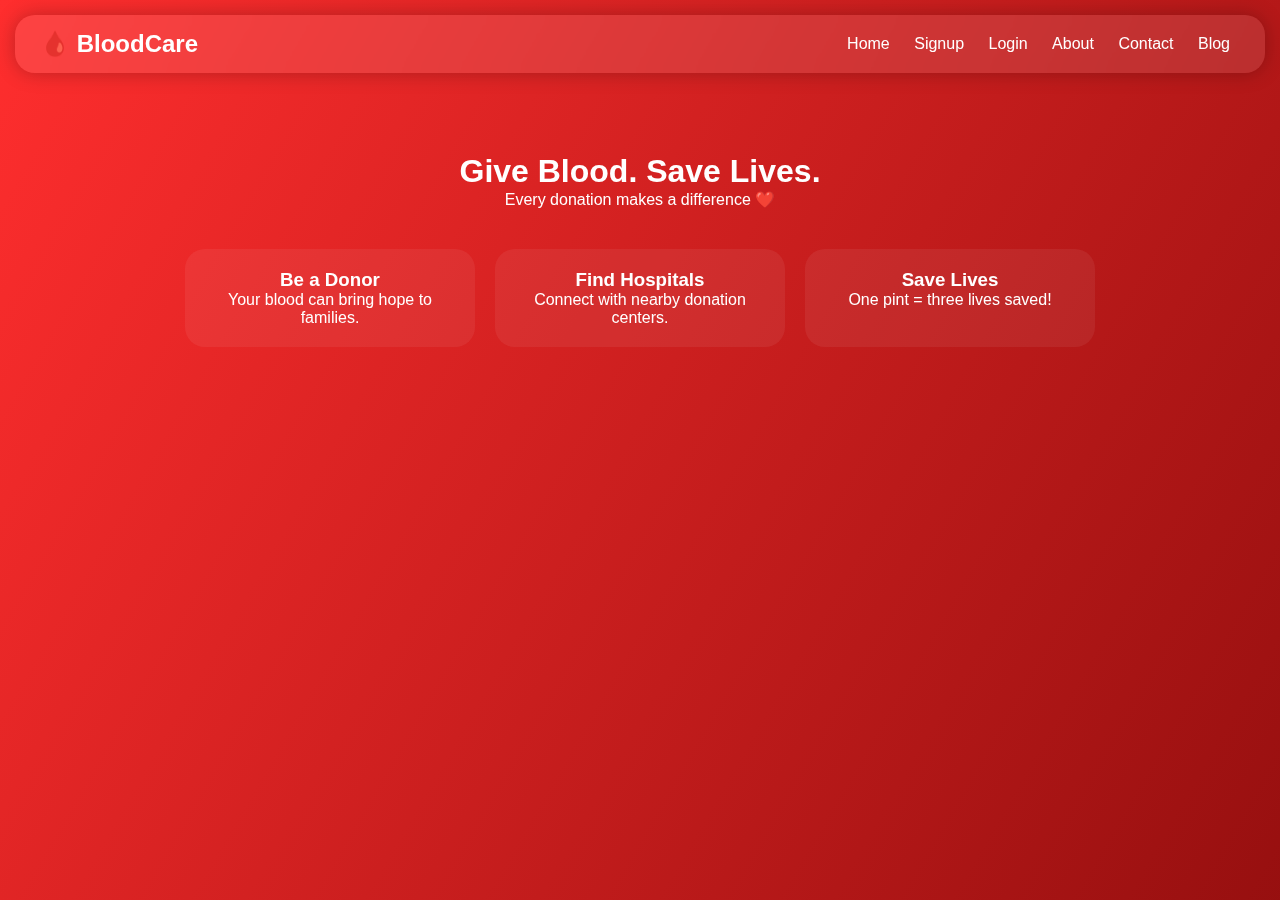
<file: index.html>
<!DOCTYPE html>
<html>
<head>
  <title>Blood Donate | Home</title>
  <link rel="stylesheet" href="style.css">
</head>

<body>
<div class="bg"></div>

<header class="glass">
  <h2>🩸 BloodCare</h2>
  <nav>
    <a href="index.html">Home</a>
    <a href="signup.html">Signup</a>
    <a href="login.html">Login</a>
    <a href="about.html">About</a>
    <a href="contact.html">Contact</a>
    <a href="blog.html">Blog</a>
  </nav>
</header>

<section class="hero">
  <h1>Give Blood. Save Lives.</h1>
  <p>Every donation makes a difference ❤️</p>

 

<section class="cards">
  <div class="card">
    <h3>Be a Donor</h3>
    <p>Your blood can bring hope to families.</p>
  </div>

  <div class="card">
    <h3>Find Hospitals</h3>
    <p>Connect with nearby donation centers.</p>
  </div>

  <div class="card">
    <h3>Save Lives</h3>
    <p>One pint = three lives saved!</p>
  </div>
</section>

<script src="script.js"></script>
</body>
</html>
</file>
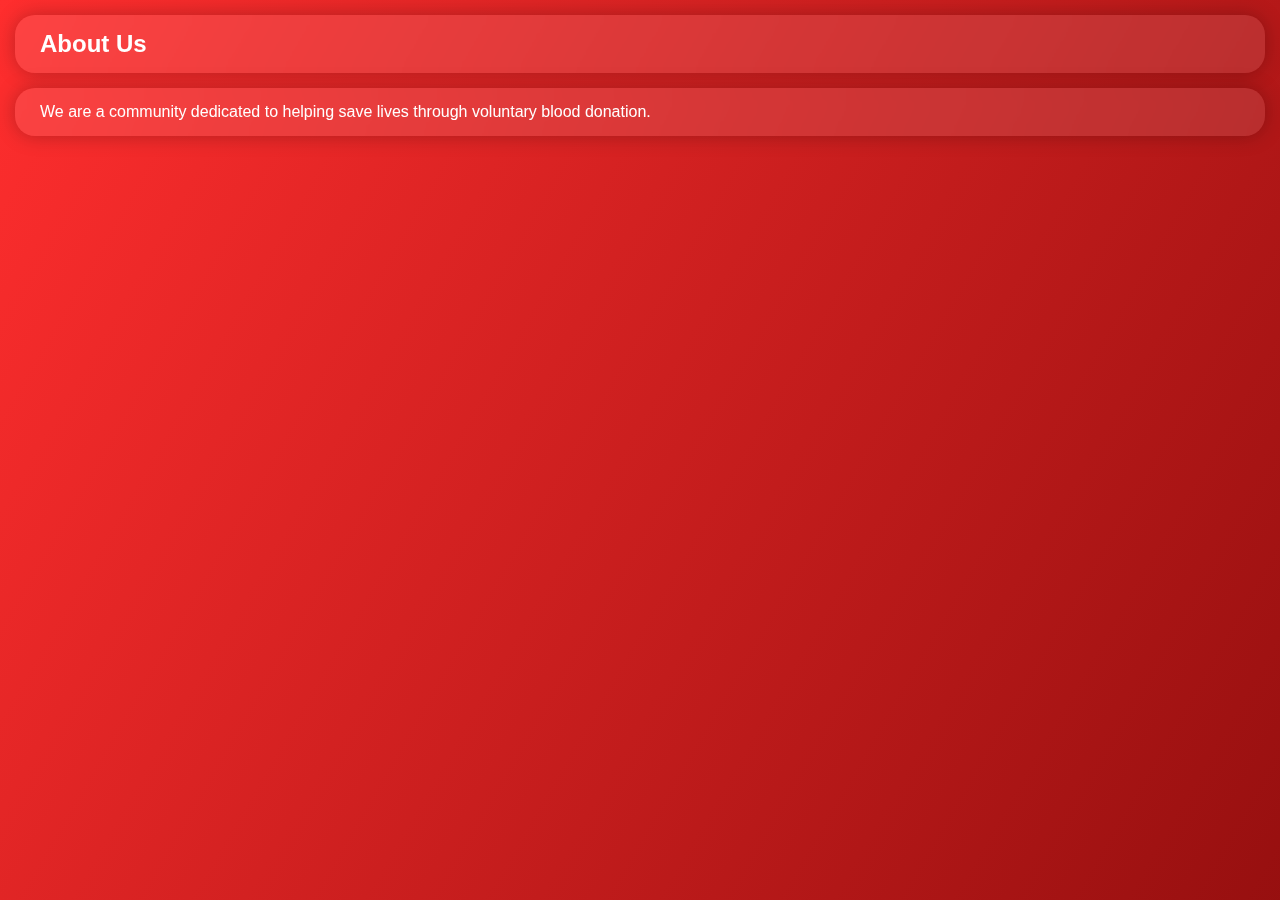
<file: about.html>
<!DOCTYPE html>
<html>
<head>
<title>About</title>
<link rel="stylesheet" href="style.css">
</head>

<body>
<div class="bg"></div>

<header class="glass">
<h2>About Us</h2>
</header>

<section class="glass content">
<p>We are a community dedicated to helping save lives through voluntary blood donation.</p>
</section>

</body>
</html>
</file>
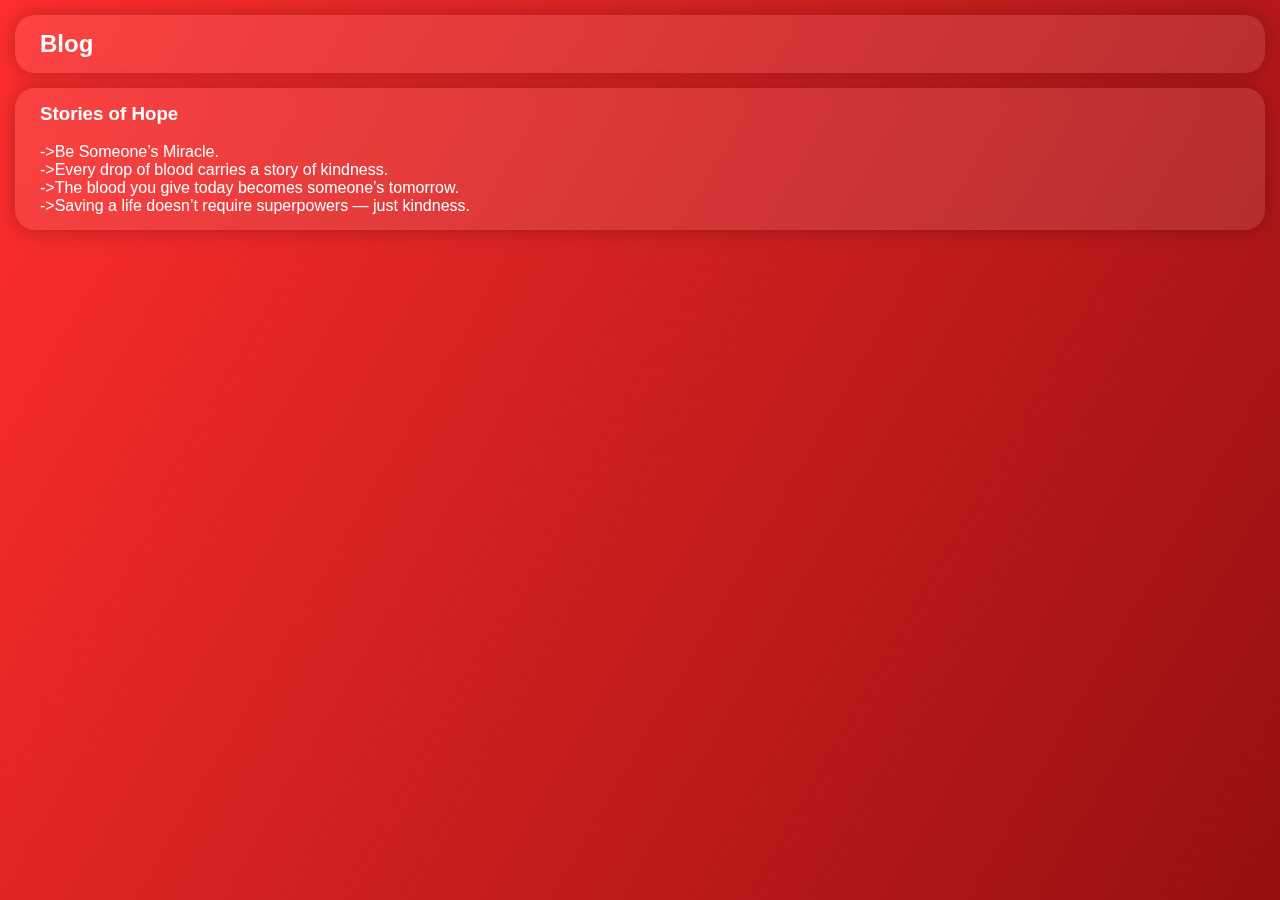
<file: blog.html>
<!DOCTYPE html>
<html>
<head>
<title>Blog</title>
<link rel="stylesheet" href="style.css">
</head>

<body>
<div class="bg"></div>

<header class="glass">
<h2>Blog</h2>
</header>

<section class="glass content">
<h3>Stories of Hope</h3><br>
<p>->Be Someone’s Miracle.<br>
->Every drop of blood carries a story of kindness.<br>
    ->The blood you give today becomes someone’s tomorrow.<br>
    ->Saving a life doesn’t require superpowers — just kindness.<br>
    
</p>
</section>

</body>
</html>
</file>
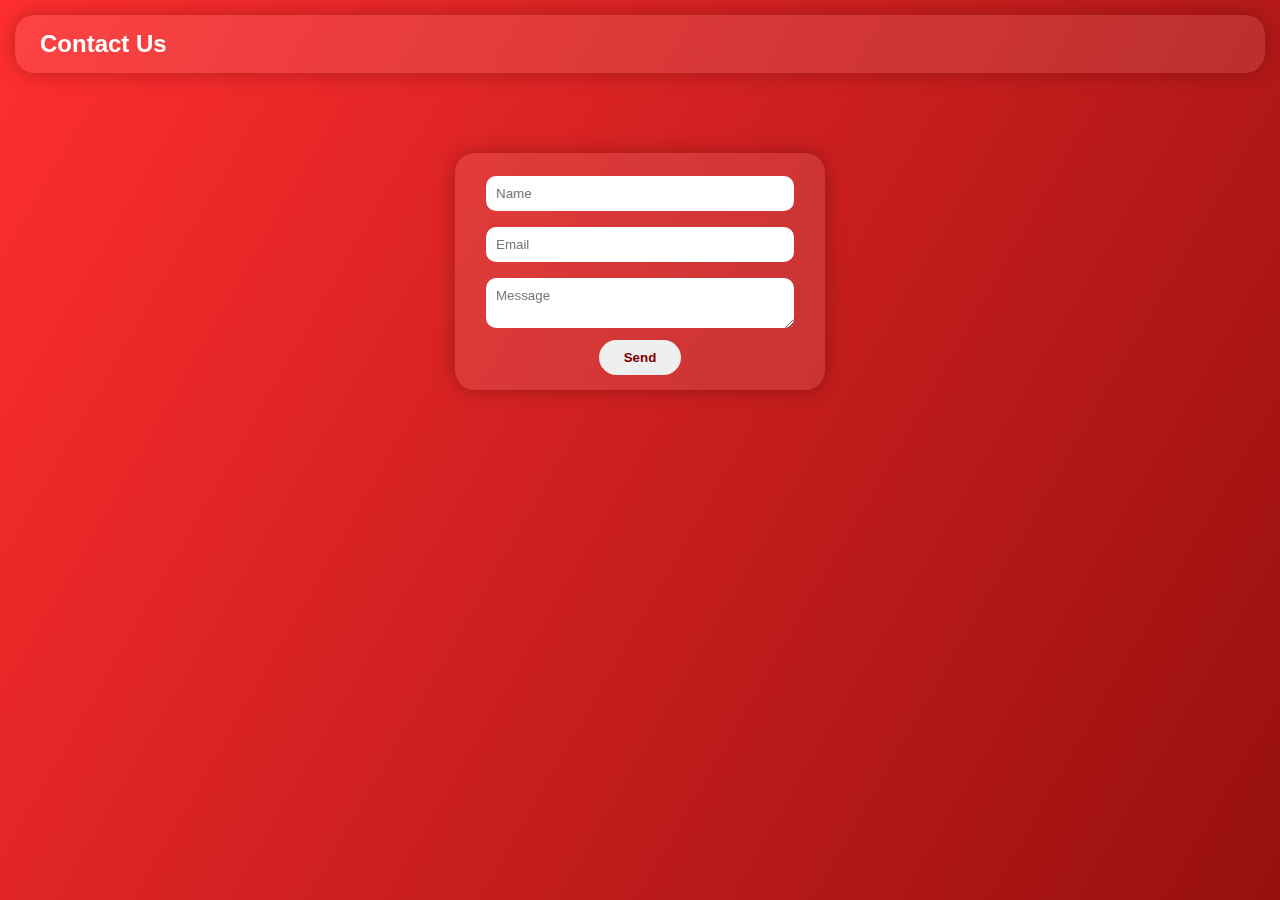
<file: contact.html>
<!DOCTYPE html>
<html>
<head>
<title>Contact</title>
<link rel="stylesheet" href="style.css">
</head>

<body>
<div class="bg"></div>

<header class="glass">
<h2>Contact Us</h2>
</header>

<div class="glass form">
<input type="text" placeholder="Name">
<input type="email" placeholder="Email">
<textarea placeholder="Message"></textarea>
<button>Send</button>
</div>

</body>
</html>
</file>
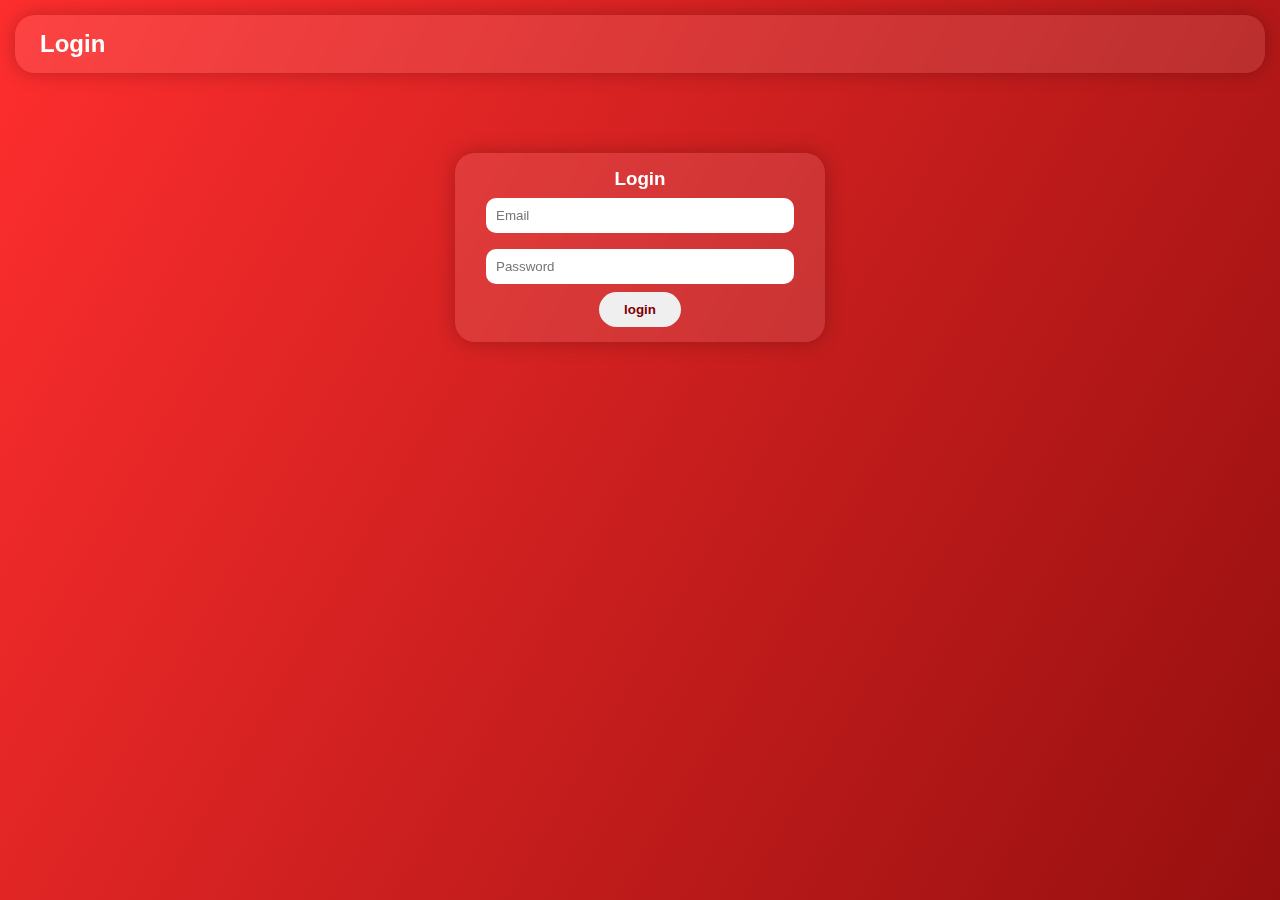
<file: login.html>
<!DOCTYPE html>
<html>
<head>
<title>Login</title>
<link rel="stylesheet" href="style.css">
</head>

<body>
<div class="bg"></div>

<header class="glass">
  <h2>Login</h2>
</header>

<div class="glass form">
  <h3>Login</h3>
  <input type="email" placeholder="Email">
  <input type="password" placeholder="Password">
  <button id="loginBtn">login</button>

</div>
<script>
document.getElementById("loginBtn").addEventListener("click", function() {
    alert("login Successful! 🎉");
});
</script>


</body>
</html>
</file>
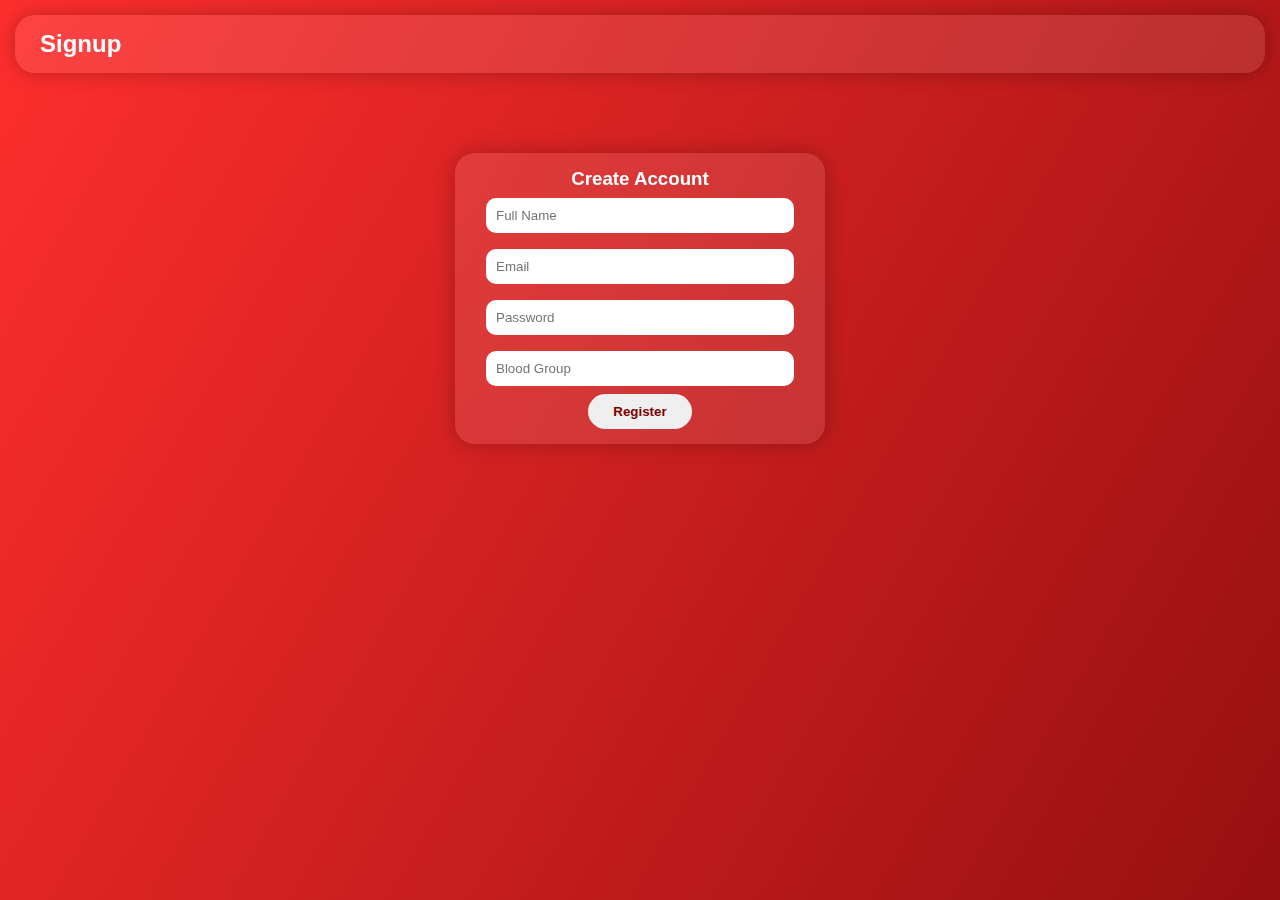
<file: signup.html>
<!DOCTYPE html>
<html>
<head>
<title>Signup</title>
<link rel="stylesheet" href="style.css">
</head>

<body>
<div class="bg"></div>

<header class="glass">
  <h2>Signup</h2>
</header>

<div class="glass form">
  <h3>Create Account</h3>
  <input type="text" placeholder="Full Name">
  <input type="email" placeholder="Email">
  <input type="password" placeholder="Password">
  <input type="text" placeholder="Blood Group">
 <button id="registerBtn">Register</button>

</div>
<script>
document.getElementById("registerBtn").addEventListener("click", function() {
    alert("Registration Successful! 🎉");
});
</script>

</body>
</html>
</file>
<file: style.css>
*{
  margin:0;
  padding:0;
  font-family:Segoe UI, Arial;
  color:white;
}

body{
  overflow-x:hidden;
}

/* Animated gradient background */
.bg{
  position:fixed;
  inset:0;
  background:linear-gradient(120deg,#ff2e2e,#630000,#ff4d4d);
  background-size:300% 300%;
  
  z-index:-1;
}

@keyframes flow{
  0%{background-position:left;}
  100%{background-position:right;}
}

/* Glass effect */
.glass{
  background:rgba(255,255,255,0.1);
  backdrop-filter:blur(10px);
  padding:15px 25px;
  border-radius:20px;
  margin:15px;
  box-shadow:0 0 20px #00000040;
}

/* Navbar */
header{
  display:flex;
  justify-content:space-between;
  align-items:center;
}

nav a{
  margin:0 10px;
  text-decoration:none;
  transition:.4s;
}

nav a:hover{
  color:#ffdf6b;
}

/* Hero */
.hero{
  text-align:center;
  margin-top:80px;
}

button{
  padding:10px 25px;
  border-radius:25px;
  border:none;
  cursor:pointer;
  color:#800000;
  font-weight:bold;
}

/* Cards */
.cards{
  display:flex;
  justify-content:center;
  gap:20px;
  margin-top:40px;
}

.card{
  width:250px;
  text-align:center;
  padding:20px;
  background:#ffffff10;
  border-radius:20px;
  transition:.4s;
}

.card:hover{
  transform:translateY(-10px) scale(1.05);
}

/* Forms */
.form{
  width:320px;
  margin:80px auto;
  text-align:center;
}

input,textarea{
  width:90%;
  padding:10px;
  border-radius:10px;
  border:none;
  margin:8px 0;
  color:#000;
}
body.party .bg{
  animation:flow 1s infinite alternate;
}
</file>
